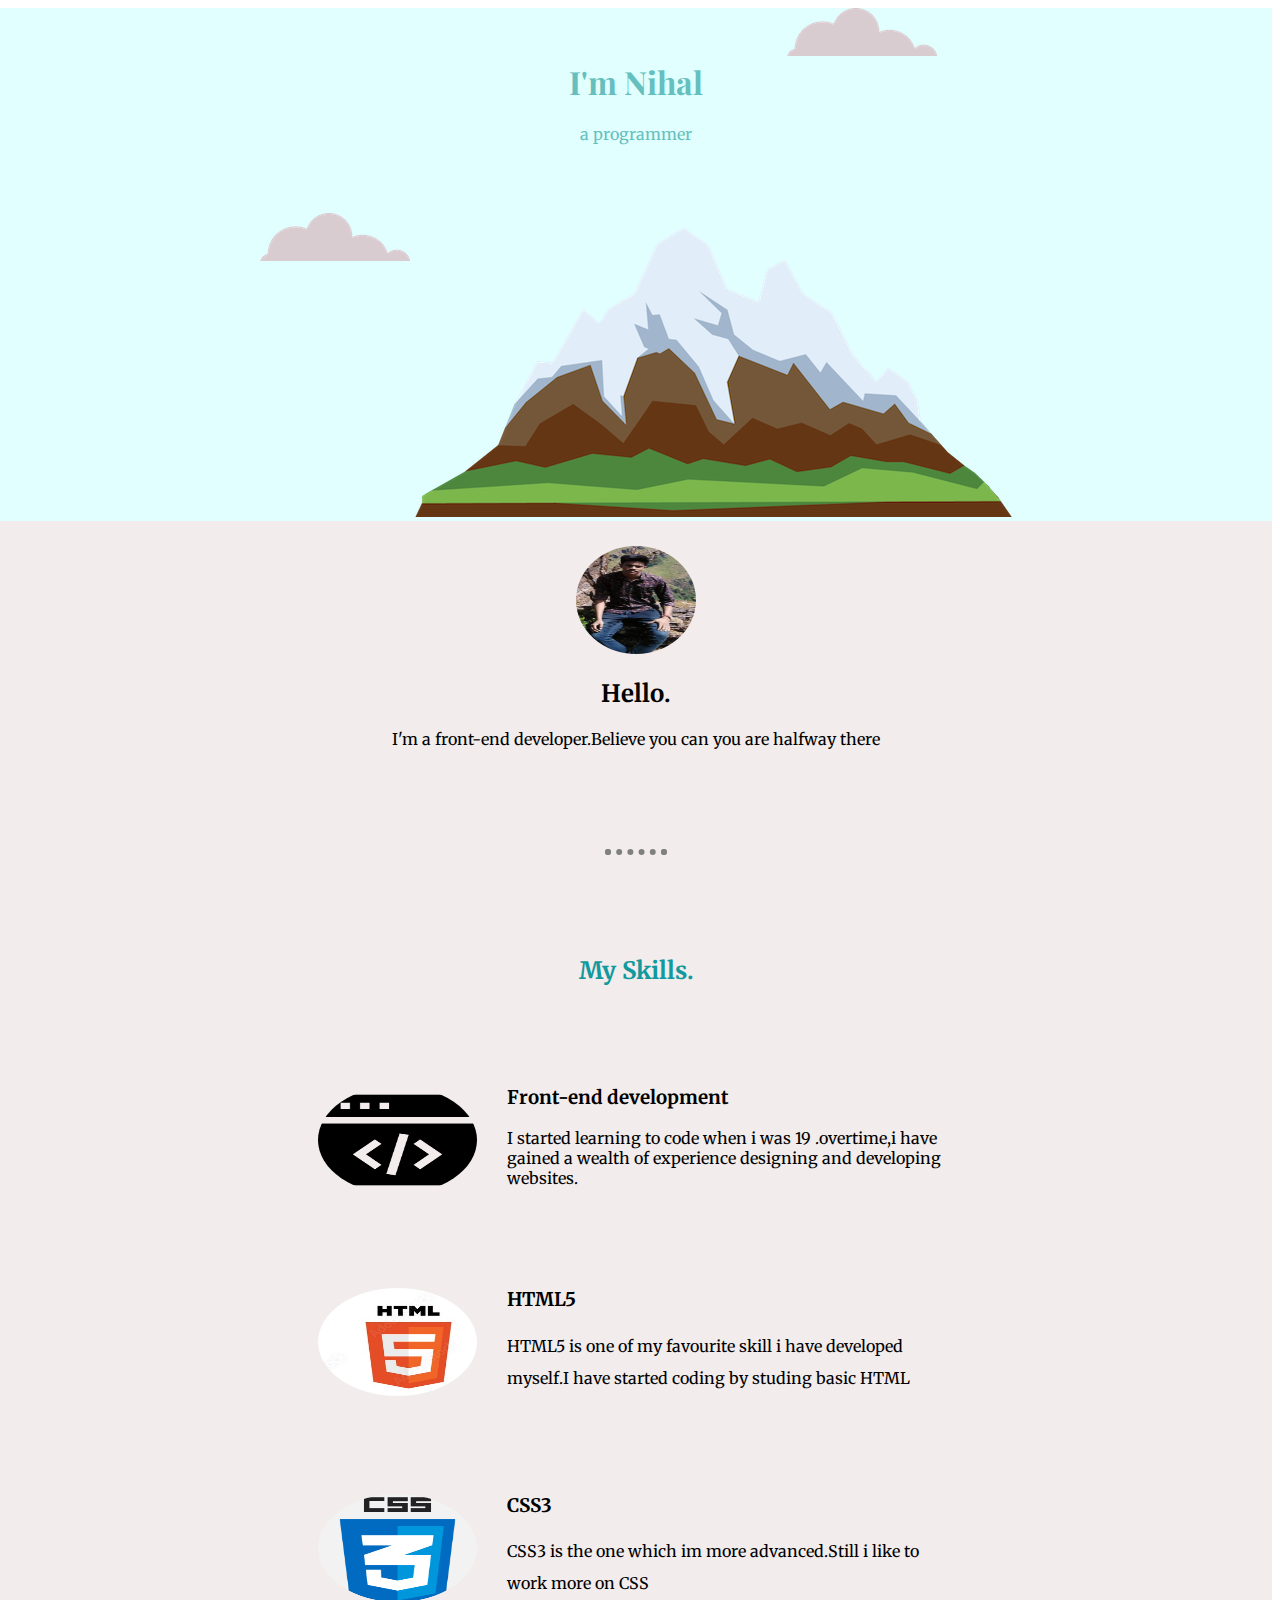
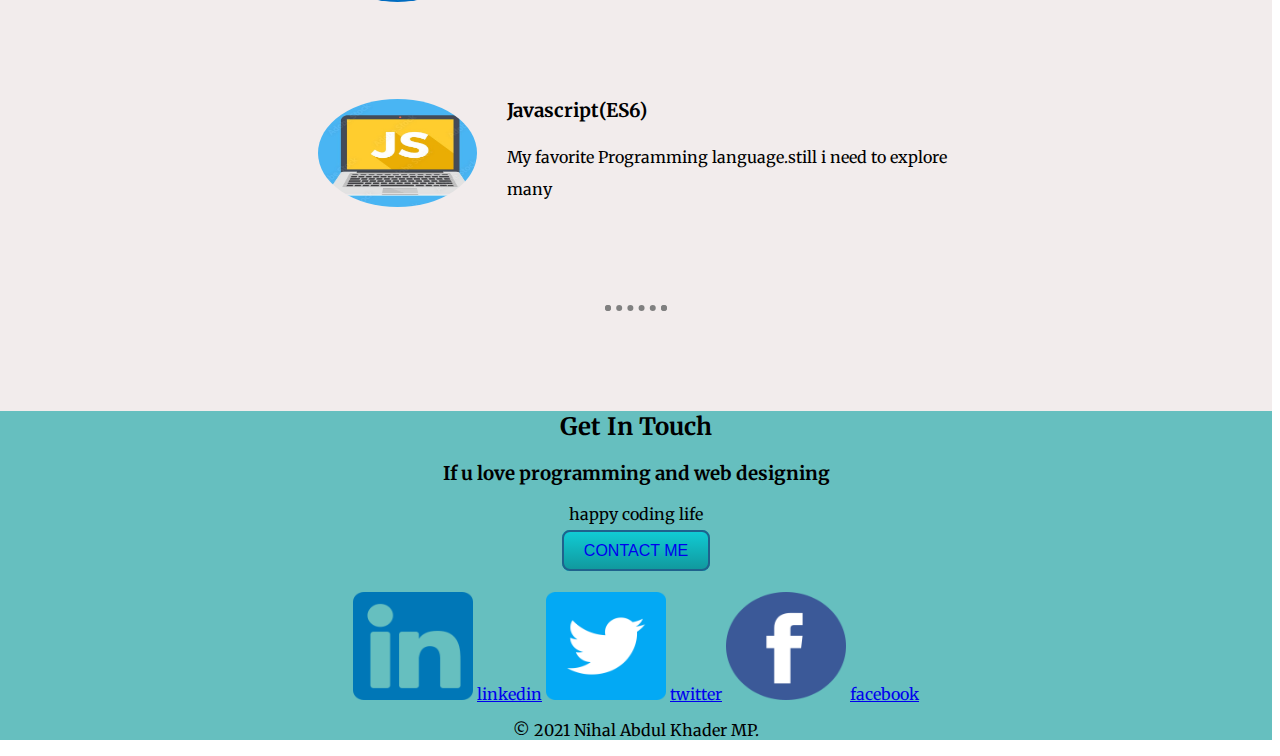
<file: Udemy/css my site/index.html>
<!DOCTYPE html>
<html lang="en">
<head>
    <meta charset="UTF-8">
    <meta http-equiv="X-UA-Compatible" content="IE=edge">
    <meta name="viewport" content="width=device-width, initial-scale=1.0">
    <title>Nihal Abdul Khader MP</title>
    <link rel="stylesheet" href="styles.css">
    <link rel="icon" href="favicon.ico">
    <link rel="preconnect" href="https://fonts.googleapis.com">
<link rel="preconnect" href="https://fonts.gstatic.com" crossorigin>
<link href="https://fonts.googleapis.com/css2?family=Merriweather:ital,wght@1,300&family=Playfair+Display:ital@1&display=swap" rel="stylesheet">

</head>
<body>
    <div class="top-container">
        <img class="top-img" src="cloud.png" alt="cloud-img">
        <h1>I'm Nihal </h1>
        <p class="prog">a programmer</p>
        <img class="bottom-img" src="cloud.png" alt="cloud-img">
        <img src="mountain.png" alt="mountain-img">
    </div>
    <div class="middle-container">
        <div class="profile">
          <img class="mypic"src="mypic.jpeg" alt="my-pic">
          <h2>Hello.</h2>
          <p>I'm a front-end developer.Believe you can you are halfway there</p>
        </div>
        <hr>
        <div class="skills">
          <h2 class="myskill">My Skills.</h2>
          <div class="skill-row">
            <img class="skill" src="programming.png" alt="skill-pic">
            <h3>Front-end development</h3>
            <p>I started learning to code when i was 19 .overtime,i have gained a wealth of experience designing and developing websites.</p>
          </div>
          <div class="skill-row">
            <img class="html" src="htmlicon.jpg" alt="html-pic">
            <h3>HTML5</h3>
            <p class="htmlpara">HTML5 is one of my favourite skill i have developed myself.I have started coding by studing basic HTML</p>
          </div>
          <div class="skill-row">
            <img class="CSS" src="css.png" alt="css-pic">
            <h3>CSS3</h3>
            <p class="csspara">CSS3 is the one which im more advanced.Still i like to work more on CSS</p>
          </div>
          <div class="skill-row">
            <img class="javascript" src="jsicon.jpg" alt="js-pic">
            <h3>Javascript(ES6)</h3>
            <p class="jspara">My favorite Programming language.still i need to explore many</p>
          </div>
        </div>
        <hr>
        <div class="contact-me">
          <h2>Get In Touch</h2>
          <h3>If u love programming and web designing</h3>
          <p>happy coding life</p>
          <a class="btn" href="mailto:nihalmp45@gmail.com">CONTACT ME</a>
        </div>
      </div>
      
      
      <div class="bottom-container">
        <img class="linkedin"src="linkedin.png" alt="linkimg">
        <a class="footer-link" href="https://www.linkedin.com/feed/">linkedin</a>
        <img class="twitter" src="twitter.png" alt="tweet-img">
        <a class="footer-link" href="https://twitter.com/">twitter</a>
        <img class="facebook"src="facebook.png" alt="fb-img">
        <a class="footer-link" href="facebook.com">facebook</a>
        <p>© 2021 Nihal Abdul Khader MP.</p>
      </div>
      
</body>
</html>
</file>
<file: Udemy/css my site/styles.css>
div{
    
}
h1{
    margin-top: 0px;
    font-family: 'Playfair Display', serif;
    color: #66bfbf
}
body{
    margin-left: 0px;
    text-align: center;
    font-family: 'Merriweather', serif;
}
.top-container{
    margin: 0%;
    background-color: #e1fffe;
}
.prog{
    color: #66bfbf
}
    

.top-img{
    position: relative;
    left: 226px;
}
.bottom-img{
    padding-bottom: 256px;
}

.mypic{
    width: 120px;
    height: 108px;
    margin-top: 25px;
    border-radius: 50%;
}
.skill{
    height: 108px;
    border-radius: 50%;
    width:25%;
    float:left;
    margin-right: 30px;
}
.html{
    height: 108px;
    border-radius: 50%;
    width:25%;
    float:left; 
    margin-right: 30px;
}

.CSS{
    height: 108px;
    border-radius: 50%;
    width:25%;
    float:left;
    margin-right: 30px;
}
.javascript{
    height: 108px;
    border-radius: 50%;
    width:25%;
    float:left;
    margin-right: 30px;
}
.bottom-container{
    background-color: #66bfbf;
    padding-top: 22px;
}
.contact-me{
    background-color:  #66bfbf;
}



.linkedin{
    width: 120px;
    height: 108px;
    padding-top: 10px;
}
.facebook{
    width: 120px;
    height: 108px;
    padding-top: 10px;
}
.twitter{
    width: 120px;
    height: 108px;
    padding-top: 10px;
}
.middle-container{
    background-color: #f2ecec;
}
.myskill{
    color:#11999E
}
.skill-row{
    width: 50%;
    margin: 100px auto 100px auto;
    text-align: left;
}
.htmlpara{
    line-height: 2;
}
.csspara{
    line-height: 2;
}
.jspara{
    line-height: 2;
}

hr{
    border: dotted gray 6px;
    border-bottom: none;
    width: 4%;
    margin:100px auto;
}
.btn {
    background: #11cbd4;
    background-image: -webkit-linear-gradient(top, #11cbd4, #11999e);
    background-image: -moz-linear-gradient(top, #11cbd4, #11999e);
    background-image: -ms-linear-gradient(top, #11cbd4, #11999e);
    background-image: -o-linear-gradient(top, #11cbd4, #11999e);
    background-image: linear-gradient(to bottom, #11cbd4, #11999e);
    -webkit-border-radius: 8;
    -moz-border-radius: 8;
    border-radius: 8px;
    font-family: Arial;
    color: #fffffff
    font-size: 20px;
    padding: 10px 20px 10px 20px;
    border: solid #1f628d 2px;
    text-decoration: none;
  }
  
  .btn:hover {
    background: #30e3cb;
    background-image: -webkit-linear-gradient(top, #30e3cb, #2bc4ad);
    background-image: -moz-linear-gradient(top, #30e3cb, #2bc4ad);
    background-image: -ms-linear-gradient(top, #30e3cb, #2bc4ad);
    background-image: -o-linear-gradient(top, #30e3cb, #2bc4ad);
    background-image: linear-gradient(to bottom, #30e3cb, #2bc4ad);
    text-decoration: none;
  }
</file>
